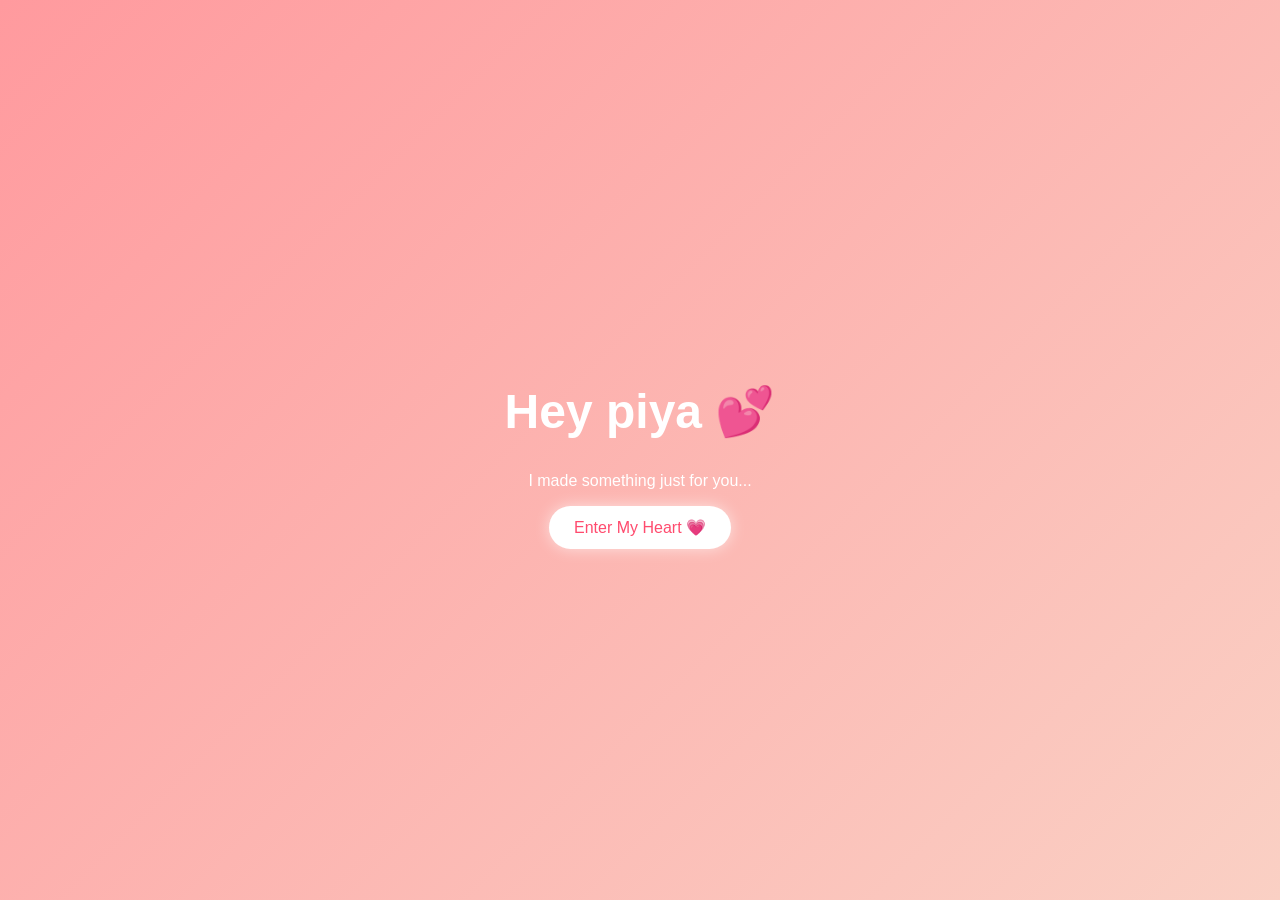
<file: index.html>
<!DOCTYPE html>
<html>
<head>
<meta charset="UTF-8">
<meta name="viewport" content="width=device-width, initial-scale=1.0">
<title>For Someone Very Special 💖</title>
<link rel="stylesheet" href="style.css">
</head>
<body class="intro">

<div class="intro-container">
    <h1 class="fade-in">Hey piya 💕</h1>
    <p class="fade-in-delay">I made something just for you...</p>
    <button onclick="startLove()">Enter My Heart 💗</button>
</div>

<script src="script.js"></script>
</body>
</html>
</file>
<file: style.css>
body{
    margin:0;
    font-family: 'Segoe UI', sans-serif;
    overflow-x:hidden;
    text-align:center;
}

.intro{
    background: linear-gradient(135deg,#ff9a9e,#fad0c4);
    height:100vh;
    display:flex;
    justify-content:center;
    align-items:center;
    color:white;
}

.intro-container h1{
    font-size:3rem;
}

button{
    padding:12px 25px;
    border:red;
    border-radius:30px;
    font-size:1rem;
    cursor:pointer;
    background:white;
    color:#ff4b6e;
    transition:0.3s;
    box-shadow:0 0 15px rgba(255,255,255,0.6);
}

button:hover{
    background:#ff4b6e;
    color:white;
}

.fade-in{
    animation:fade 2s ease forwards;
}
.fade-in-delay{
    animation:fade 3s ease forwards;
}

@keyframes fade{
    from{opacity:0;}
    to{opacity:1;}
}

.love-page{
    background: linear-gradient(135deg,#ff758c,#ff7eb3);
    min-height:100vh;
    color:white;
    padding:40px 20px;
}

#typingText{
    max-width:600px;
    margin:20px auto;
    font-size:1.2rem;
    line-height:1.6;
}

.hidden{
    display:none;
}

.gallery{
    margin-top:30px;
}

.gallery img{
    width:150px;
    margin:10px;
    border-radius:15px;
    box-shadow:0 0 15px rgba(255,255,255,0.7);
    transition:0.4s;
}

.gallery img:hover{
    transform:scale(1.1);
}

.float{
    position:absolute;
    animation:floatUp 6s linear infinite;
}

@keyframes floatUp{
    from{
        transform:translateY(100vh);
        opacity:1;
    }
    to{
        transform:translateY(-10vh);
        opacity:0;
    }
}
</file>
